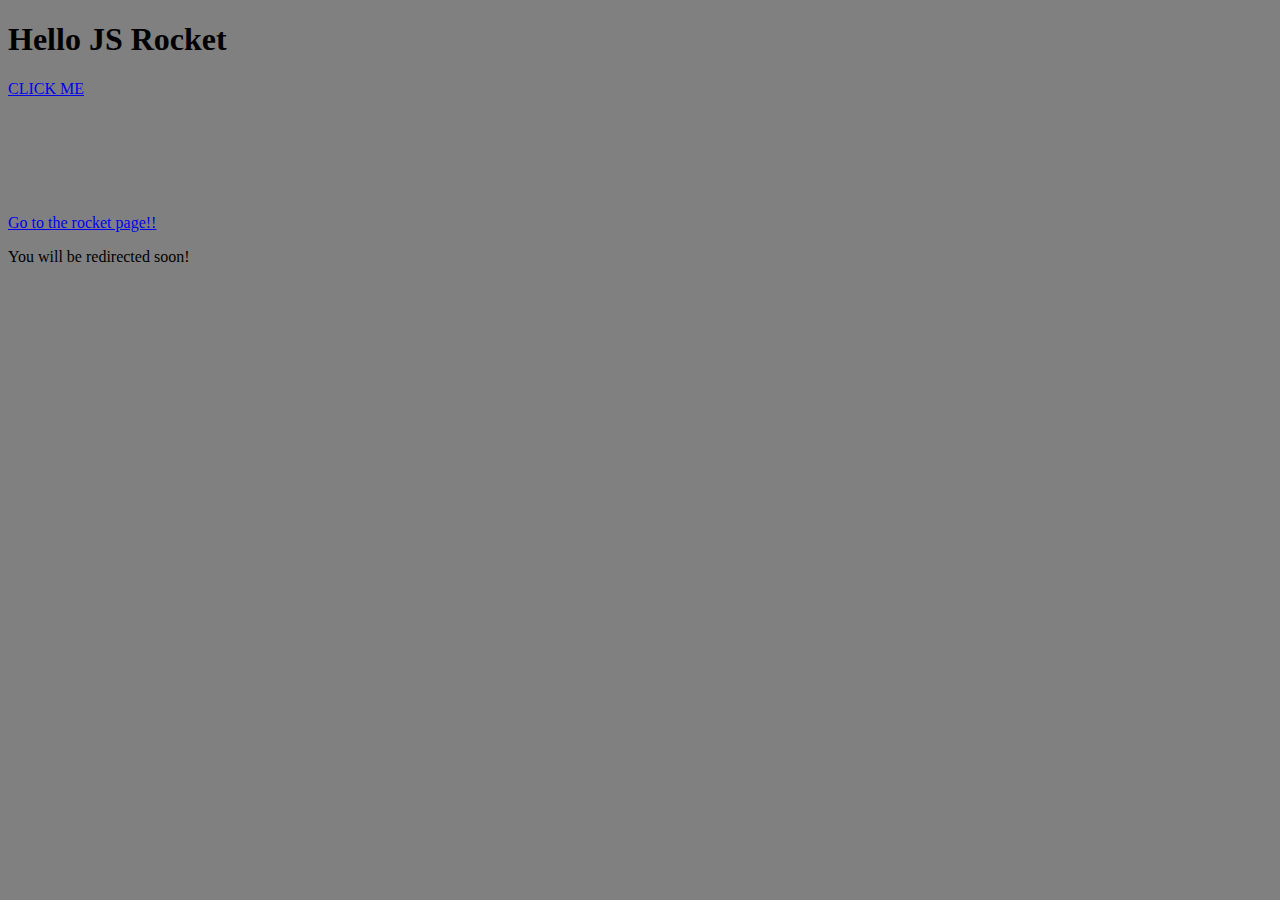
<file: index.html>
<!DOCTYPE html>
<html>
<head>
	<title>JS Rocket</title>
	<script type="text/javascript" src="js/script.js"></script> 
	<link rel="stylesheet" type="text/css" href="css/style.css">

</head>

<body>

	<h1>Hello JS Rocket</h1>
	<a href="#" onclick="doCoolStuff()">CLICK ME</a>

	<div class = "cool" id="cool">
		<p>Hello I'm cool!</p>
	</div>

	<a href="rocket.html">Go to the rocket page!!</a>
	<p>You will be redirected soon!</p>
</body>
</html>
</file>
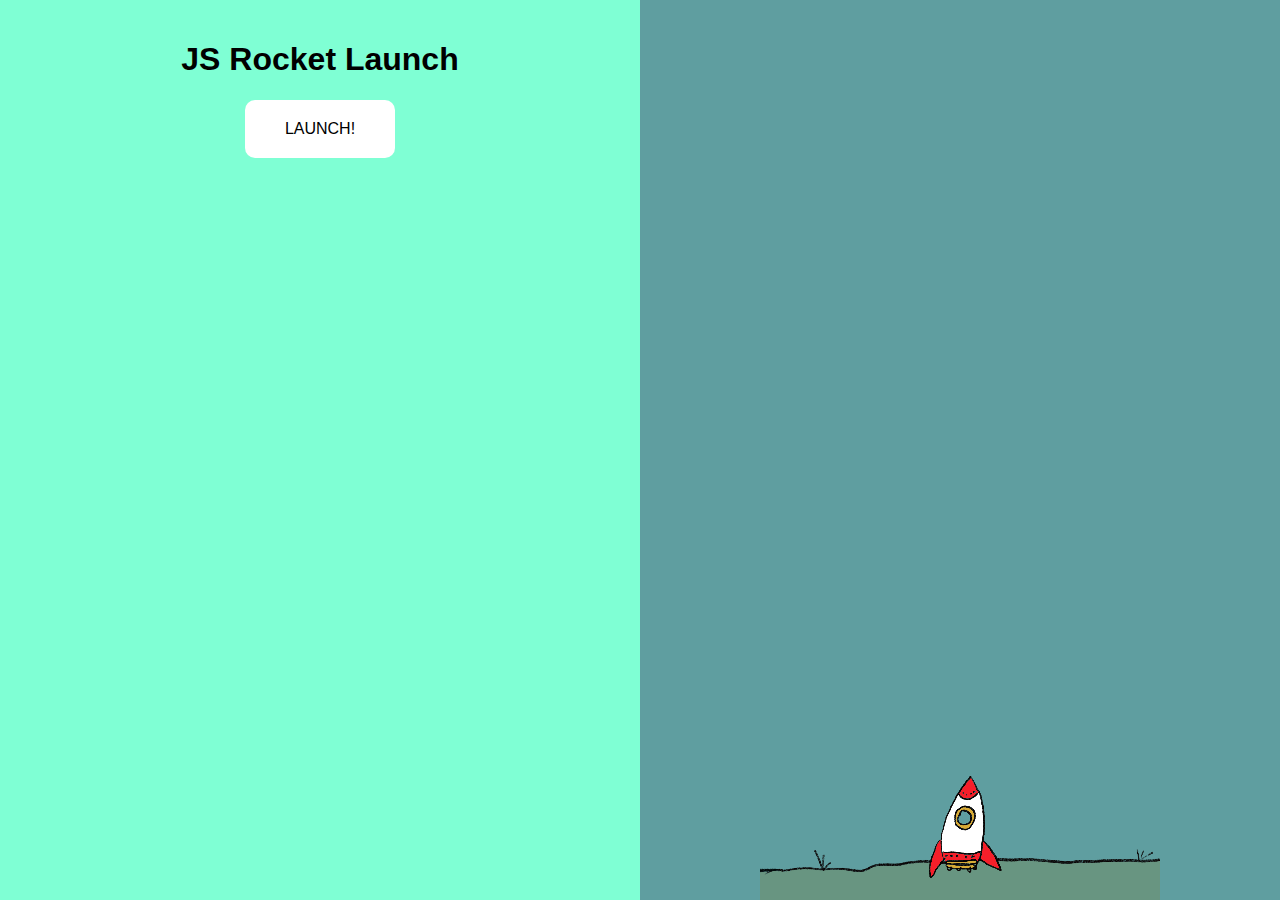
<file: rocket.html>
<!DOCTYPE html>
<html>
<head>
	<title>Rocket Launch Sequence!</title>
	<link rel="stylesheet" type="text/css" href="css/rocket.css">
	<script type="text/javascript" src="js/rocket.js"></script>
</head>
<body class="body-state1">
	<div class="left">
		<div class="interface state1">
			<h1>JS Rocket Launch</h1>
			<a href="#" class="button" onclick="changeState(2);">Launch!</a>
		</div>

		<div class="interface state2">
			<h1 id="countdown">10</h1>
			<a href="#" onclick="changeState(1);">Abort!</a>
		</div>


		<div class="interface state3">
			<h1>Lift Off!</h1>
		</div>


		<div class="interface state4">
			<h1>Well Done!</h1>
			<a href="#" class="button" onclick="changeState(1);">Do It Again!</a>
		</div>


		<div class="interface state5">
			<h1>Oh No!</h1>
			<a href="#" class="button" onclick="changeState(1);">Try Again!</a>
		</div>




	</div>

	<div class="right"> 
		<div class="ground"></div>
		<div class="rocket"></div>
		<div class="burp" id="burp"></div>
		<div class="here" id="here"></div>
	</div>


</body>
</html>
</file>
<file: css/style.css>
body{
	background-color: grey;
}

.cool{
	visibility: hidden;
	width: 100px;
	height: 100px;
	background-color: green;
	transition: background-color 2s;


}

.cool.red{
	visibility: visible;
	background-color: red;

}
</file>
<file: css/rocket.css>
body{
	font-family: 'helvetica', 'arial', sans-serif;
}


.left{

	background-color: aquamarine;
	position: fixed;
	width: 50%;
	height:100%;
	top:0;
	left:0;

}



.right{

	background-color: cadetblue;
	position: fixed;
	width: 50%;
	height:100%;
	top:0;
	right:0;
}

.burp{

	position: absolute;
	top: 353px;
	left: 197px;
	background: url('../img/burp.png') no-repeat 0 0;
	width: 200px;
	height: 200px;
	display: none;
}

.burp.show{
	display: block;
}


.here{

	position: absolute;
	top: 353px;
	right: 161px;
	background: url('../img/here.png') no-repeat 0 0;
	width: 200px;
	height: 200px;
	display: none;	

}

.here.show{
	display: block;
}

.ground{
	background: url('../img/ground.png') no-repeat center center; 
	position: absolute;
	bottom: 0;
	left:0;
	width:100%;
	height:85px;
}


.rocket{
	position: absolute;
	left: 50%;
	bottom: -10px;
	width: 200px;
	height:200px;
	margin-left: -100px;
	background: url('../img/rocket-state1.png') no-repeat center center;
	transition: bottom 10000ms;
}

/* rocket bg image */
body.body-state2 .rocket{
	background-image:url('../img/rocket-state2.gif');

}

body.body-state3 .rocket,
body.body-state4 .rocket{
	background-image:url('../img/rocket-state3.gif');
}
body.body-state5 .rocket{
	background-image:url('../img/poof.png');
	width: 200px;
	height: 200px;
	margin-left: -100px;
}





body.body-state1 .rocket{
	transition: none;
}



body.body-state3 .rocket,
body.body-state4 .rocket{
	bottom:1000px;
}

.state1,
.state2,
.state3,
.state4,
.state5{
	display: none;
}

body.body-state1 .state1{display: block;}
body.body-state2 .state2{display: block;}
body.body-state3 .state3{display: block;}
body.body-state4 .state4{display: block;}
body.body-state5 .state5{display: block;}


a{

}
.interface{
	text-align: center;
	padding: 20px;
}

a.button{
	display: inline-block;
	background-color: white;
	color: black;
	padding: 20px 40px;
	text-transform: uppercase;
	text-decoration: none;
	border-radius: 10px;
	transition: color 300ms;
}

a:hover{
	color:red;
}
</file>
